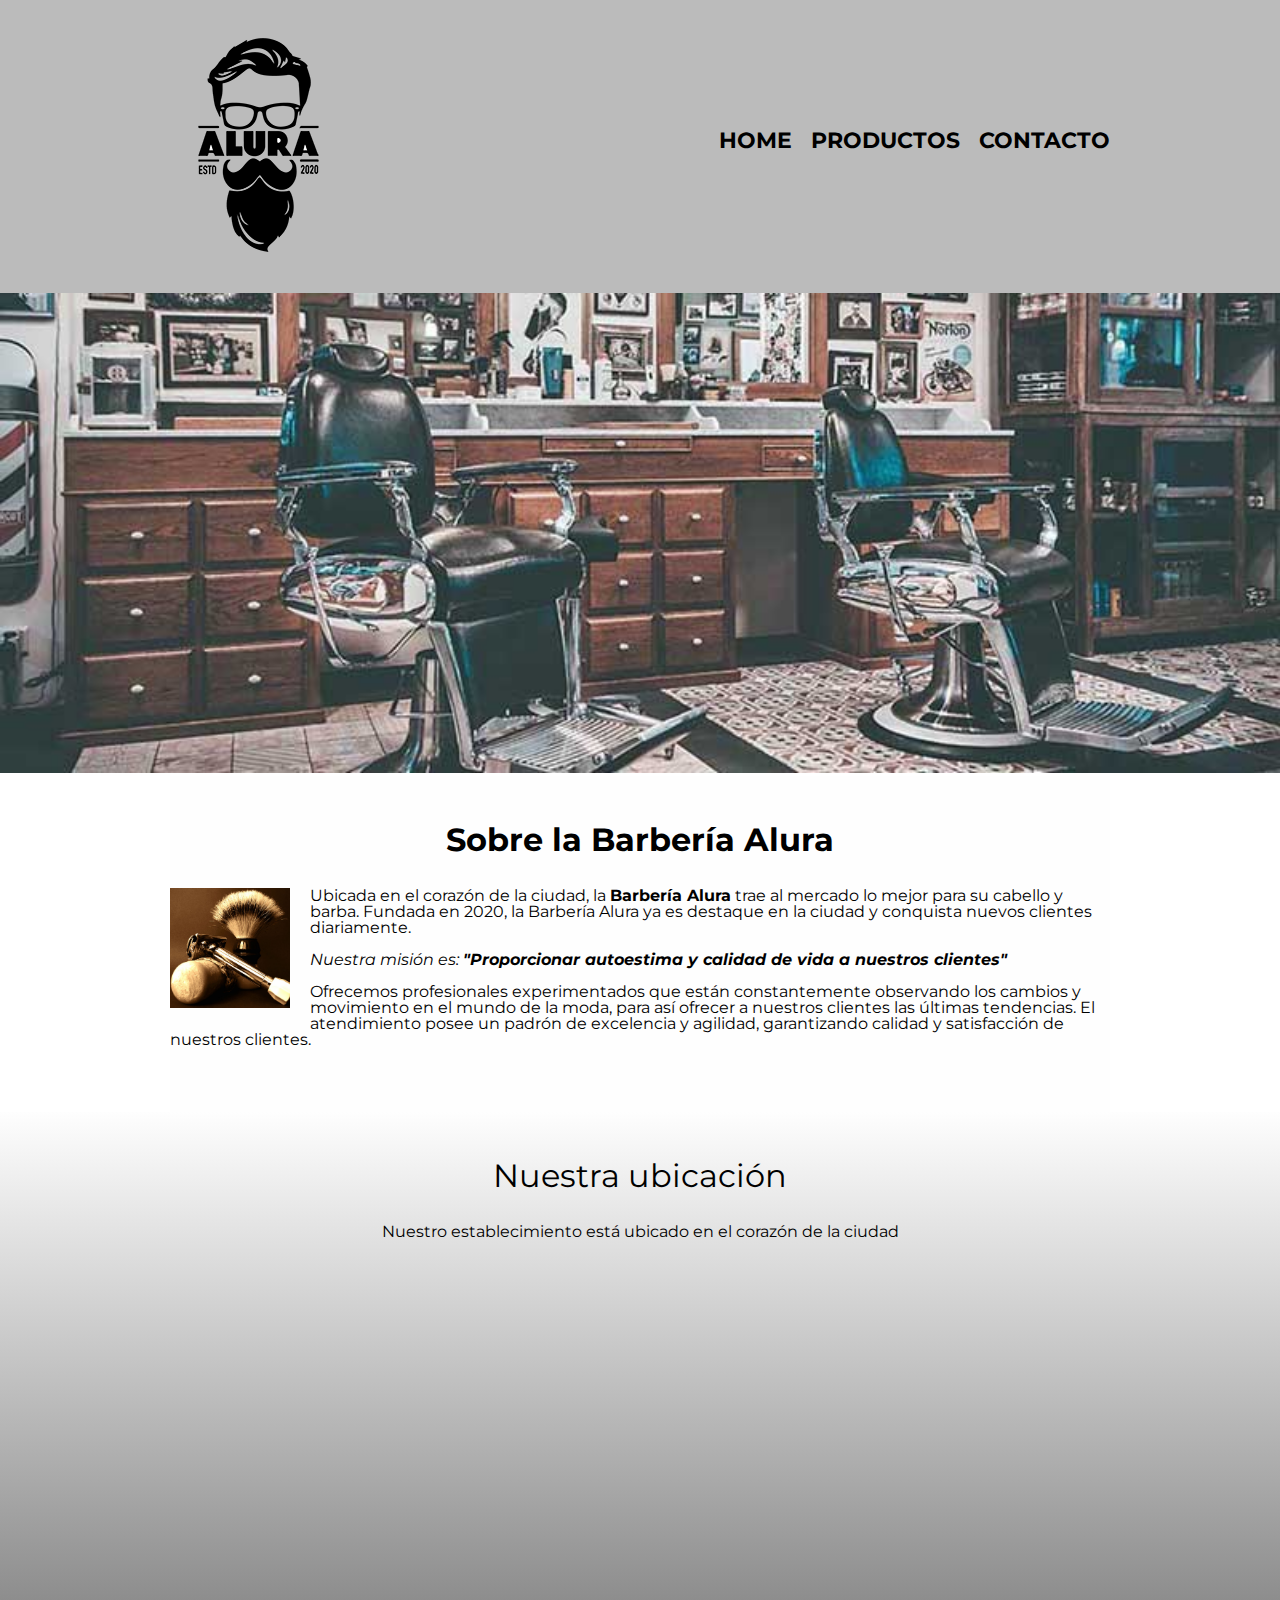
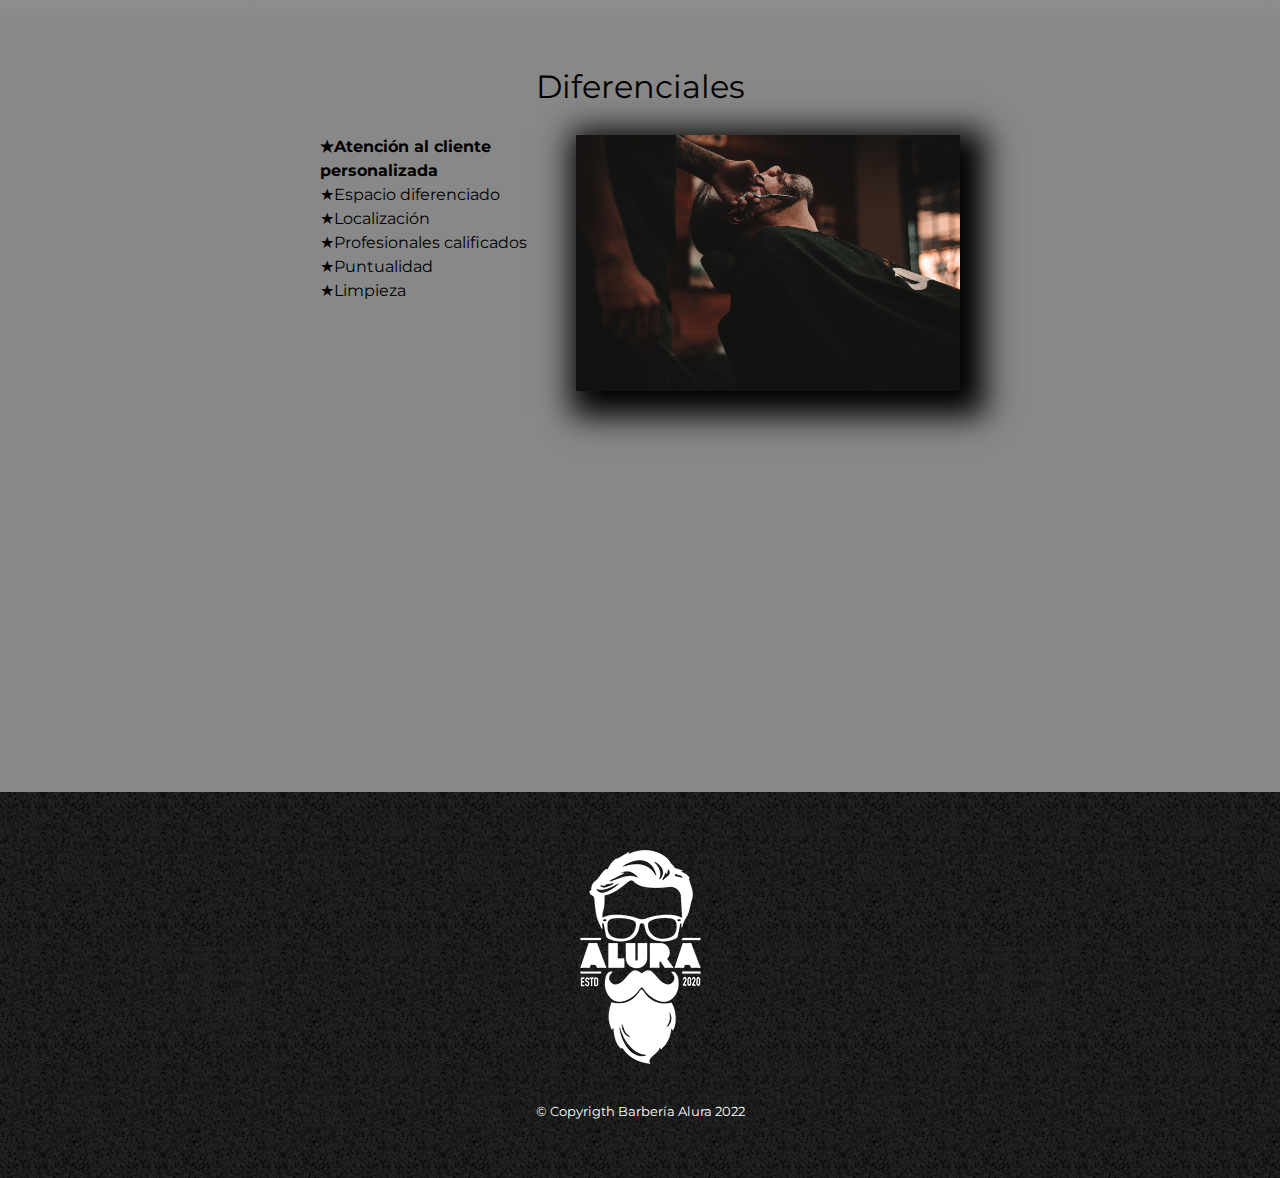
<file: index.html>
<!DOCTYPE html>

<html lang="es">

<head>

    <meta charset="UTF-8">
    <meta http-equiv="X-UA-Compatible" content="IE=edge">
    <meta name="viewport" content="width=device-width, initial-scale=1.0"> 
    <title>Barbería Alura</title>

    <link rel="stylesheet" href="reset.css">
    <link rel="stylesheet" href="style.css">

    <link rel="preconnect" href="https://fonts.googleapis.com">
    <link rel="preconnect" href="https://fonts.gstatic.com" crossorigin>
    <link href="https://fonts.googleapis.com/css2?family=Montserrat:wght@300&display=swap" rel="stylesheet">
    
</head>

<body>

    <header>
        <header id="encabezado">
            
            <div class="caja">
                <h1><img src="Recursos/imagenes/logo.png" alt=""></h1>  
                <nav>
                    <ul>
                        <li><a href="index.html">Home</a></li>
                        <li><a href="productos.html">Productos</a></li>
                        <li><a href="contacto.html">Contacto</a></li> 
                    </ul> 
                </nav>
            </div>

        </header>
    </header>

    <img class="banner" src="Recursos/banner/banner.jpg" alt="">

    <main>

        <section class="principal">
            <h2 class="titulo-principal">
                <strong> Sobre la Barbería Alura</strong>
            </h2>

            <img src="Recursos/imagenes/utensilios[1].jpg" class="utensilios"  alt="utensilios de un barbero">

            <p>
                Ubicada en el corazón de la ciudad, la <strong>Barbería Alura</strong> trae al mercado 
                lo mejor para su cabello y barba. Fundada en 2020, la Barbería Alura ya es destaque 
                en la ciudad y conquista nuevos clientes diariamente. 
            </p>
            <p id="mision">
                <em>Nuestra misión es:
                    <strong>
                        "Proporcionar autoestima y calidad de vida a nuestros clientes"
                    </strong>
                </em>
            </p>
            <p>
                Ofrecemos profesionales experimentados que están constantemente observando los cambios y 
                movimiento en el mundo de la moda, para así ofrecer a nuestros clientes las últimas tendencias. 
                El atendimiento posee un padrón de excelencia y agilidad, garantizando calidad y satisfacción 
                de nuestros clientes.
            </p>
        </section>

        <section class="mapa">
            <h3 class="titulo-principal">Nuestra ubicación</h3>
            <p>Nuestro establecimiento está ubicado en el corazón de la ciudad</p>

            <div class="mapa-contenido">
            <iframe src="https://www.google.com/maps/embed?pb=!1m14!1m12!1m3!1d13137.528426543311!2d-58.40592325!3d-34.59449805!2m3!1f0!2f0!3f0!3m2!1i1024!2i768!4f13.1!5e0!3m2!1ses-419!2sar!4v1672149507924!5m2!1ses-419!2sar" width="100%" height="300" style="border:0;" allowfullscreen="" loading="lazy" referrerpolicy="no-referrer-when-downgrade"></iframe>
            </div>

        </section>

        <section class="diferenciales">
            <h3 class="titulo-principal">Diferenciales</h3>

            <div class="contenido-diferenciales">
                <ul class="lista-diferenciales">
                    <li class="items">Atención al cliente personalizada</li>
                    <li class="items">Espacio diferenciado</li>
                    <li class="items">Localización</li>
                    <li class="items">Profesionales calificados</li>
                    <li class="items">Puntualidad</li>
                    <li class="items">Limpieza</li>      
                </ul><img src="Recursos/diferenciales/diferenciales.jpg" class="imgDiferenciales">
            </div>

         <div class="video">
            <iframe width="100%" height="315" src="https://www.youtube.com/embed/wcVVXUV0YUY" title="YouTube video player" frameborder="0" allow="accelerometer; autoplay; clipboard-write; encrypted-media; gyroscope; picture-in-picture" allowfullscreen></iframe>
        </div>    
        
        </section>
        
    </main>

    <footer>
        <img src="Recursos/imagenes/logo-blanco.png">
        <p class="copyright">&copy Copyrigth Barbería Alura 2022</p>
    </footer>
    
</body>

</html>
</file>
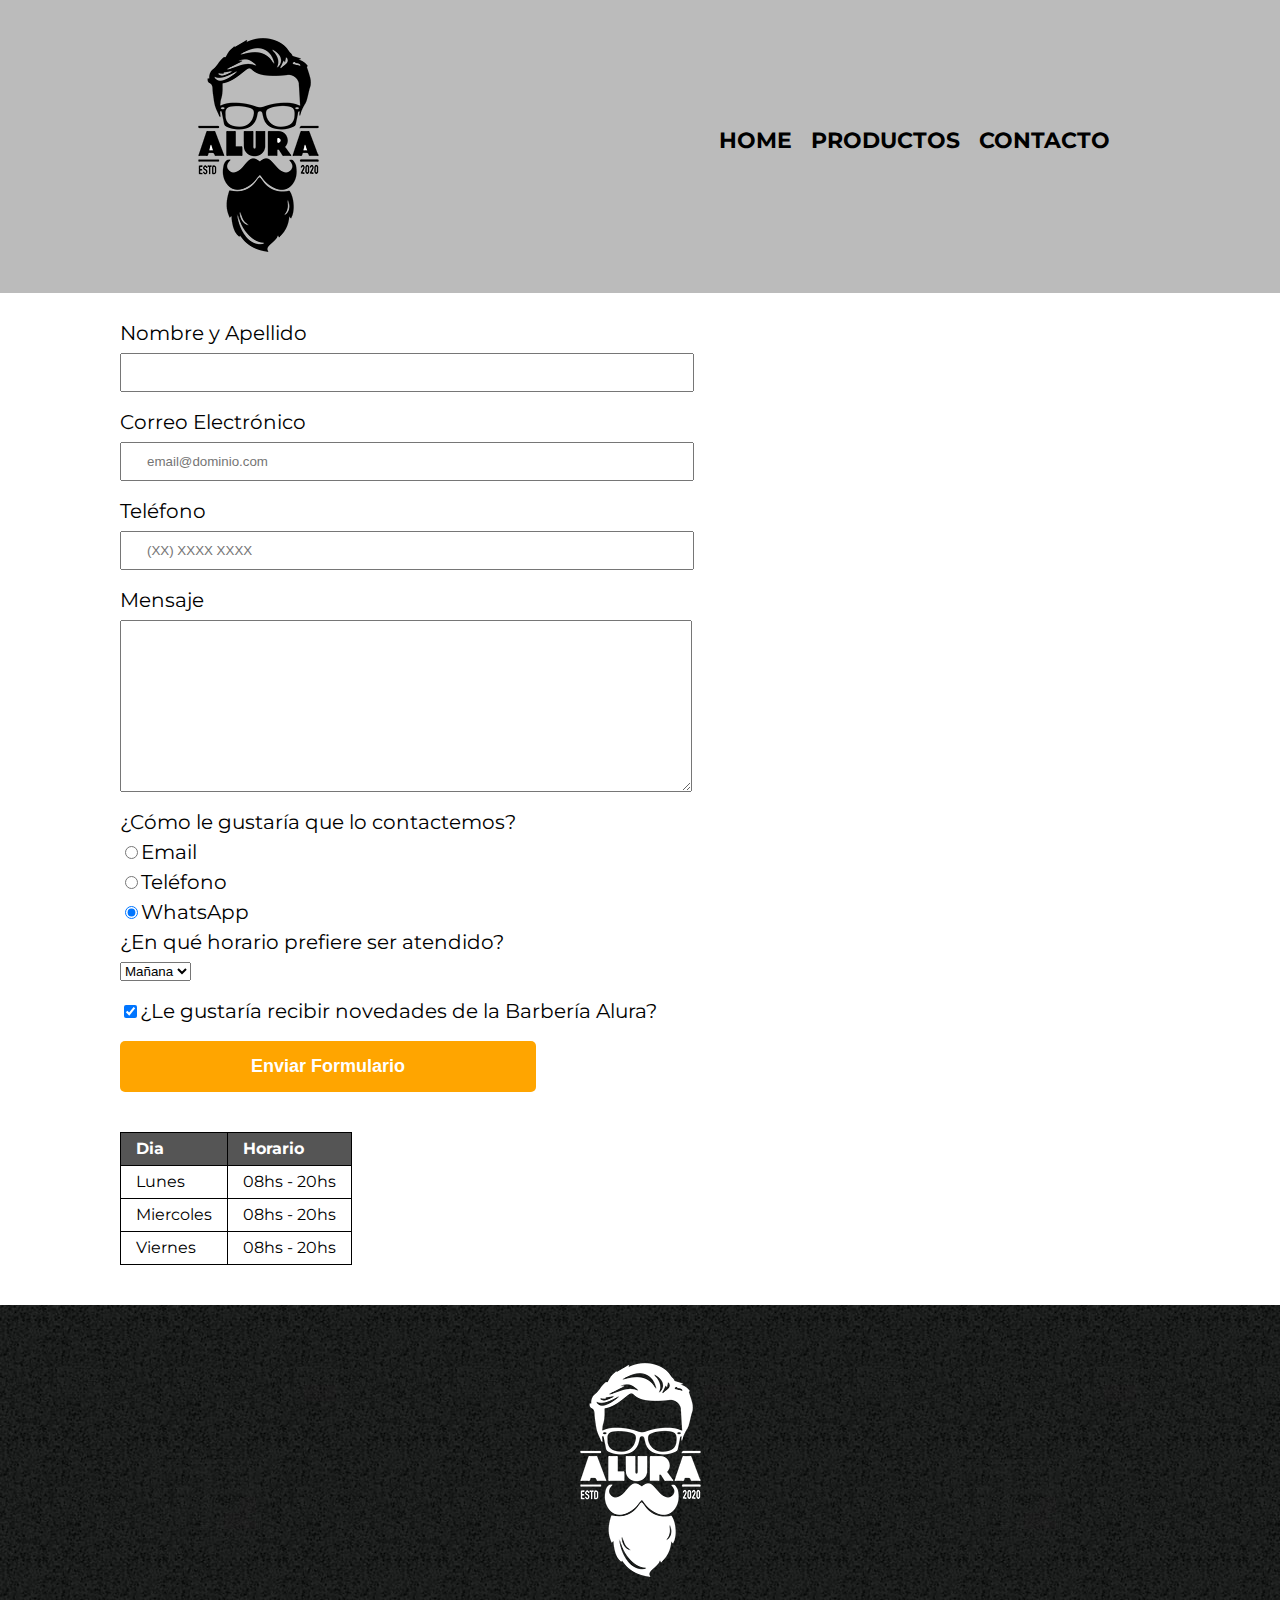
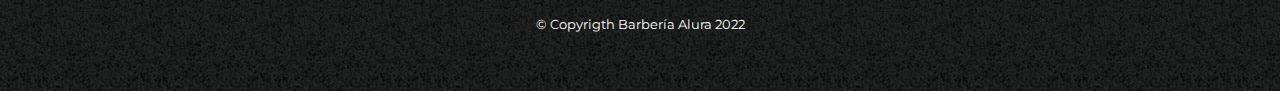
<file: contacto.html>
<!DOCTYPE html>
<html lang="es">
    <head>
        <meta charset="UTF-8">
        <meta http-equiv="X-UA-Compatible" content="IE=edge">
        <meta name="viewport" content="width=device-width, initial-scale=1.0">
        <title>Contacto - Barbería Alura</title>

        <link rel="stylesheet" href="reset.css"> 
        <link rel="stylesheet" href="style.css">

        <link href="https://fonts.googleapis.com/css2?family=Montserrat:wght@300&display=swap" rel="stylesheet">
    </head>

    <body>
        <header id="encabezado">
                <div class="caja">
                    <h1><img src="Recursos/imagenes/logo.png" alt="Logo de la Barbería Alura"></h1>  
                    <nav>
                        <ul>
                            <li><a href="index.html">Home</a></li>
                            <li><a href="productos.html">Productos</a></li>
                            <li><a href="contacto.html">Contacto</a></li> 
                        </ul> 
                    </nav>
                </div>
        </header>

        <main>
            <form>
                <label for="nombreapellido">Nombre y Apellido</label>
                <input type="text" id="nombreapellido" class="input-padron" required>
            
                <label for="correoelectronico">Correo Electrónico</label>
                <input type="email" id="correoelectronico" class="input-padron" 
                required placeholder="email@dominio.com">

                <label for="telefono">Teléfono</label>
                <input type="tel" id="telefono"class="input-padron" 
                required placeholder="(XX) XXXX XXXX">

                <label for="mensaje">Mensaje</label>
                <textarea name="" id="mensaje" cols="69" rows="10"
                class="input-padron"></textarea>

                <fieldset>
                    <legend>¿Cómo le gustaría que lo contactemos?</legend>
                
                    <label for="radio-email"><input type="radio" name="contacto" 
                    id="radio-email" value="email">Email</label>
                    

                    <label for="radio-telefono"><input type="radio" name="contacto" 
                    id="radio-telefono" value="telefono">Teléfono</label>
                    

                    <label for="radio-whatsapp"><input type="radio" name="contacto" 
                    id="radio-whatsapp" value="whatsapp" checked>WhatsApp</label>
                    
                </fieldset>      
                
                <fieldset>
                    <legend>¿En qué horario prefiere ser atendido?</legend>
                    <select name="" id="">
                        <option value="">Mañana</option>
                        <option value="">Tarde</option>
                        <option value="">Noche</option>
                    </select>
                </fieldset>

                <label class="checkbox" for=""><input type="checkbox" name="" 
                id="" checked>¿Le gustaría recibir novedades de la Barbería Alura?</label>

                <input type="submit" value="Enviar Formulario" class="enviar">    

            </form>

            <table>
                <thead>
                     <tr>
                        <td>Dia</td>
                        <td>Horario</td>
                    </tr>
                </thead>

                <tbody>
                    <tr>
                        <td>Lunes</td>
                        <td>08hs - 20hs</td>
                    </tr>
                    <tr>
                        <td>Miercoles</td>
                        <td>08hs - 20hs</td>
                    </tr>
                    <tr>
                        <td>Viernes</td>
                        <td>08hs - 20hs</td>
                    </tr>
                </tbody>
           </table>

        </main>
    
        <footer>
                <img src="Recursos/imagenes/logo-blanco.png" alt="Logo de la Barbería Alura">
                <p class="copyright">&copy Copyrigth Barbería Alura 2022</p>
        </footer>
        
    </body>

</html>
</file>
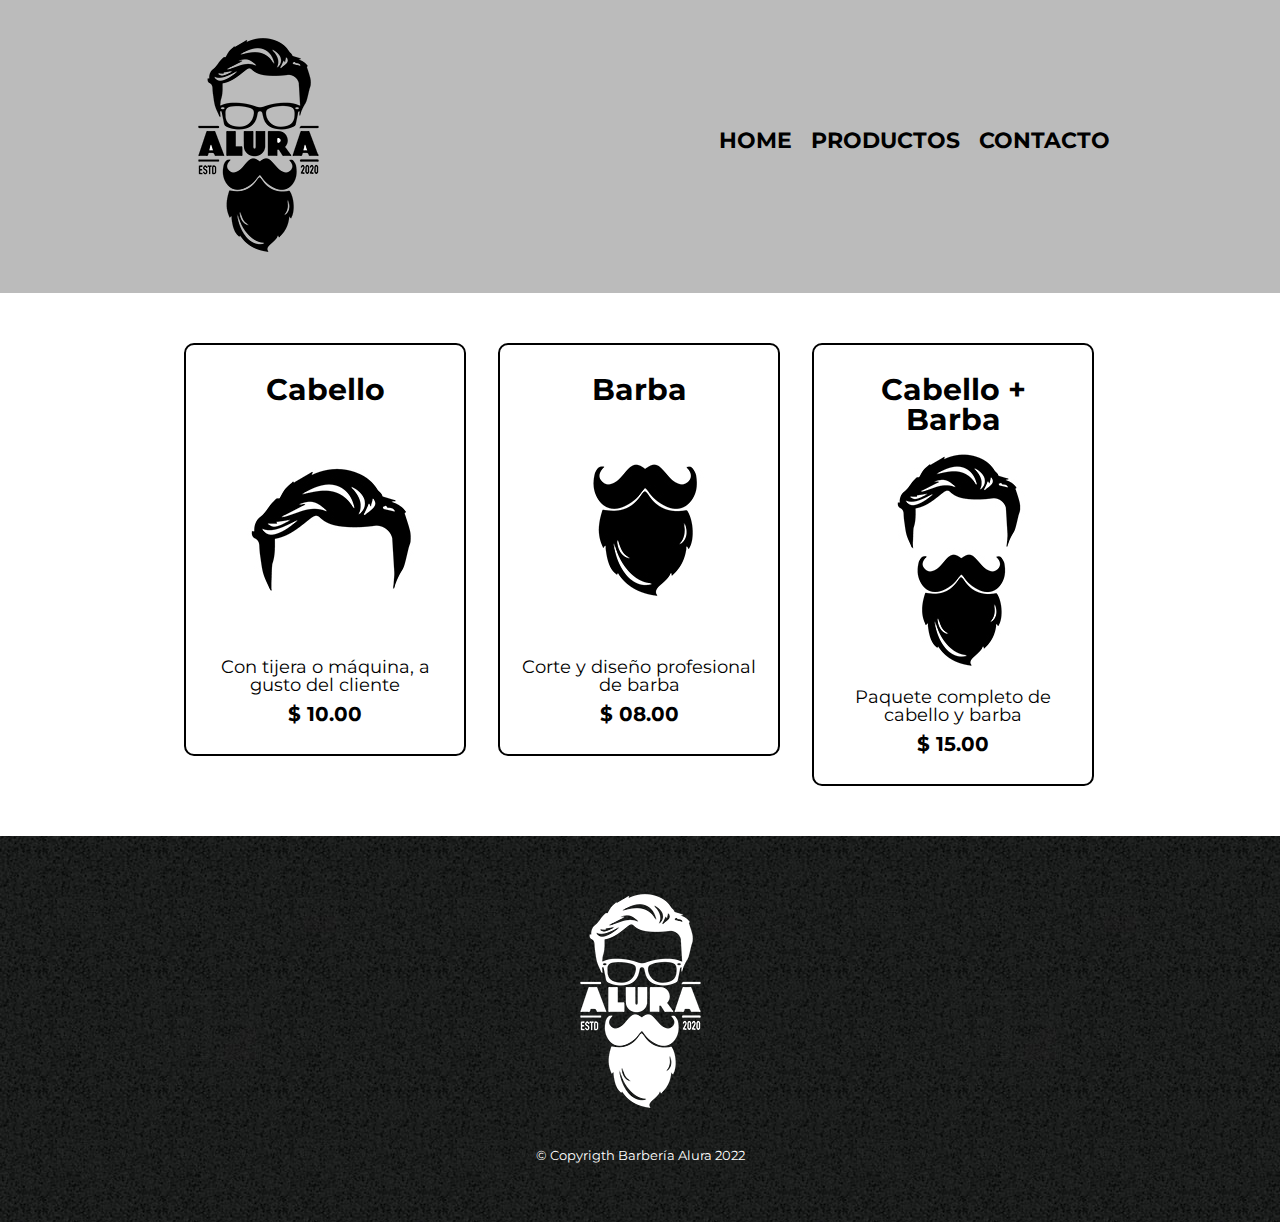
<file: productos.html>
<!DOCTYPE html>

<html lang="es">

    <head>
        <meta charset="UTF-8">
        <meta http-equiv="X-UA-Compatible" content="IE=edge">
        <meta name="viewport" content="width=device-width, initial-scale=1.0">
        <title>Productos - Barbería Alura</title>
        
        <link rel="stylesheet" href="reset.css"> 
        <link rel="stylesheet" href="style.css">

         <link href="https://fonts.googleapis.com/css2?family=Montserrat:wght@300&display=swap" rel="stylesheet">
    </head>

    <body>
        <header id="encabezado">
            
            <div class="caja">
                <h1><img src="Recursos/imagenes/logo.png" alt=""></h1>  
                <nav>
                    <ul>
                        <li><a href="index.html">Home</a></li>
                        <li><a href="productos.html">Productos</a></li>
                        <li><a href="contacto.html">Contacto</a></li> 
                    </ul> 
                </nav>
            </div>

        </header>

        <main>
            <ul class="productos">
                <li>
                    <h2>Cabello</h2>
                    <img src="Recursos/imagenes/cabello.jpg">
                    <p class="producto-descripcion">Con tijera o máquina, a gusto del cliente</p>
                    <p class="producto-precio">$ 10.00</p>
                </li>
                <li>
                    <h2>Barba</h2>
                    <img src="Recursos/imagenes/barba.jpg">
                    <p class="producto-descripcion">Corte y diseño profesional de barba</p>
                    <p class="producto-precio">$ 08.00</p>
                </li>
                <li>
                    <h2>Cabello + Barba</h2>
                    <img src="Recursos/imagenes/cabello+barba.jpg">
                    <p class="producto-descripcion">Paquete completo de cabello y barba</p>
                    <p class="producto-precio">$ 15.00</p>    
                </li>
            </ul>  
        </main>

        <footer>
            <img src="Recursos/imagenes/logo-blanco.png">
            <p class="copyright">&copy Copyrigth Barbería Alura 2022</p>
        </footer>
    </body>

</html>
</file>
<file: style.css>
body{
    font-family: 'Montserrat', sans-serif;
}

#encabezado {
    background-color: #BBBBBB;
    padding: 20px 0;
}

.caja{
    width: 940px;
    position: relative;
    margin: 0 auto;
}

nav{
    position: absolute;
    top:110px;
    right: 0;
}

nav li{
    display: inline;
    margin: 0 0 0 15px;
}

nav a{
    text-transform: uppercase;
    color: #000000;
    font-weight: bold;
    font-size: 22px;
    text-decoration: none;
}

nav a:hover{
    color: #c78c19;
    text-decoration: none; /* Subrayado ninguno */
}

.productos{
    width: 940px;
    margin: 0 auto;
    padding: 50px;
}

.productos li{
    display: inline-block;
    text-align: center;
    width: 30%;
    vertical-align: top;
    margin: 0 1.5%;
    padding: 30px 20px;
    box-sizing: border-box;
    border: 2px solid #000000;
    border-radius: 10px;
}

.productos li:hover{
    border-color:#c78c19;
}

.productos li:active{
    border-color:#088c19;
}

.productos h2{
    font-size: 30px;
    font-weight: bold;
}

.productos li:hover h2{
    font-size: 33px;
}

.producto-descripcion{
    font-size: 18px;
}

.producto-precio{
    font-size: 20px;
    font-weight: bold;
    margin-top:10px;
}

footer{
    text-align: center;
    background: url(Recursos/imagenes/bg.jpg);
    padding:40px;
}

.copyright{
    color:#FFFFFF;
    font-size: 13px;
    margin:20px;
}

/* Formulario de Contacto */

form{
    margin: 30px 120px;
}

form label, form legend{
    display: block;
    font-size: 20px;
    margin: 0 0 10px;
}

.input-padron{
    display: block;
    margin: 0 0 20px;
    padding: 10px 25px;
    width: 50%;
}

.checkbox{
    margin:20px 0;
}

.enviar{
   /*  background: #c78c19;
    cursor: pointer;
    border: none;
    padding: 16px 32px;
    color: #FFF;
    font-size: 24px;
    font-weight: bold;
    position: relative;
    border-radius: 12px;
 */
    width: 40%;
    padding: 15px 0;
    font-size: 18px;
    font-weight: bold;
    color:white;
    background: orange;
    border:none;
    border-radius: 5px;
    transition: 1s all;
    cursor:pointer;
}

/* .enviar:before{
    content: "";
    position: absolute;
    top: 0;
    left: 0;
    z-index: -1;
    width: 100%;
    height: 100%;
    background: linear-gradient(45deg,
    red, blue, deeppink, blue,
    red, blue, deeppink, blue,
    );
    background-size: 800%;
    border-radius: 10px;
    filter: blur(8px);
    animation: glowing 20s linear infinite;
}
 */

.enviar:hover{
    background:rgb(68, 250, 115);
    transform: scale(1.1);
}

 table{
    margin: 40px 120px;
}

thead{
    background: #555555;
    color:white;
    font-weight: bold;
}

td,th{
    border: 1px solid #000000;
    padding: 8px 15px;
}

/*Aquí inicia el CSS para nuestra home*/
.banner{
    width: 100%;
}

.principal{
    padding: 3em 0;
    background: #FEFEFE;
    width: 940px;
    margin: 0 auto; 
}

.titulo-principal{
    text-align: center;
    font-size: 2em;
    margin: 0 0 1em;
    clear:left;
}

.principal p{
    margin: 0 0 1em;
}

.principal strong{
    font-weight: bold; NEGRITA EN EL TITULO
}

.principal em{
    font-style: italic;
}

.utensilios{
    width: 120px;
    float:left;
    margin: 0 20px 20px 0;
}

.mapa{
    padding: 3em 0;
    background: linear-gradient(#FEFEFE, #888888)
}

.mapa p{
    margin: 0 0 2em;
    text-align: center;
}

.mapa-contenido{
    width: 940px;
    margin: 0 auto;
}

.diferenciales{
    padding: 3em 0;
    background: #888888;
}

.contenido-diferenciales{
    width: 640px;
    margin: 0 auto;
}

.lista-diferenciales{
    width: 40%;
    display: inline-block;
    vertical-align: top;
}

.items{
    line-height: 1.5;
}

.items:before{
    content:"★"
}

.items:first-child{
    font-weight: bold;
}

.imgDiferenciales{
    width: 60%;
    transition: 400ms;
    box-shadow: 10px 10px 30px 15px #000000;
}

.imgDiferenciales:hover{
    opacity: 0.8;
}

.video{
    width: 560px;
    margin: 1em auto;
}

@media screen and (max-width: 480px){  /* Medias querys*/
    h1{
        text-align: center;
    }
    nav{
        position: static;
    }
    .caja, .principal, .mapa-contenido, .contenido-diferenciales, .video{
        width: auto;            
    }
    .lista-diferenciales, .imgDiferenciales{
        width: 100%;
    }

}

/* NO FUNCIONA

@keyframes glowing {
    0%{
        background-position: 0 0;
    }    
    50%{
        background-position: 400% 0;
    }
    100%{
        background-position: 0 0;
    }  
}
*/
</file>
